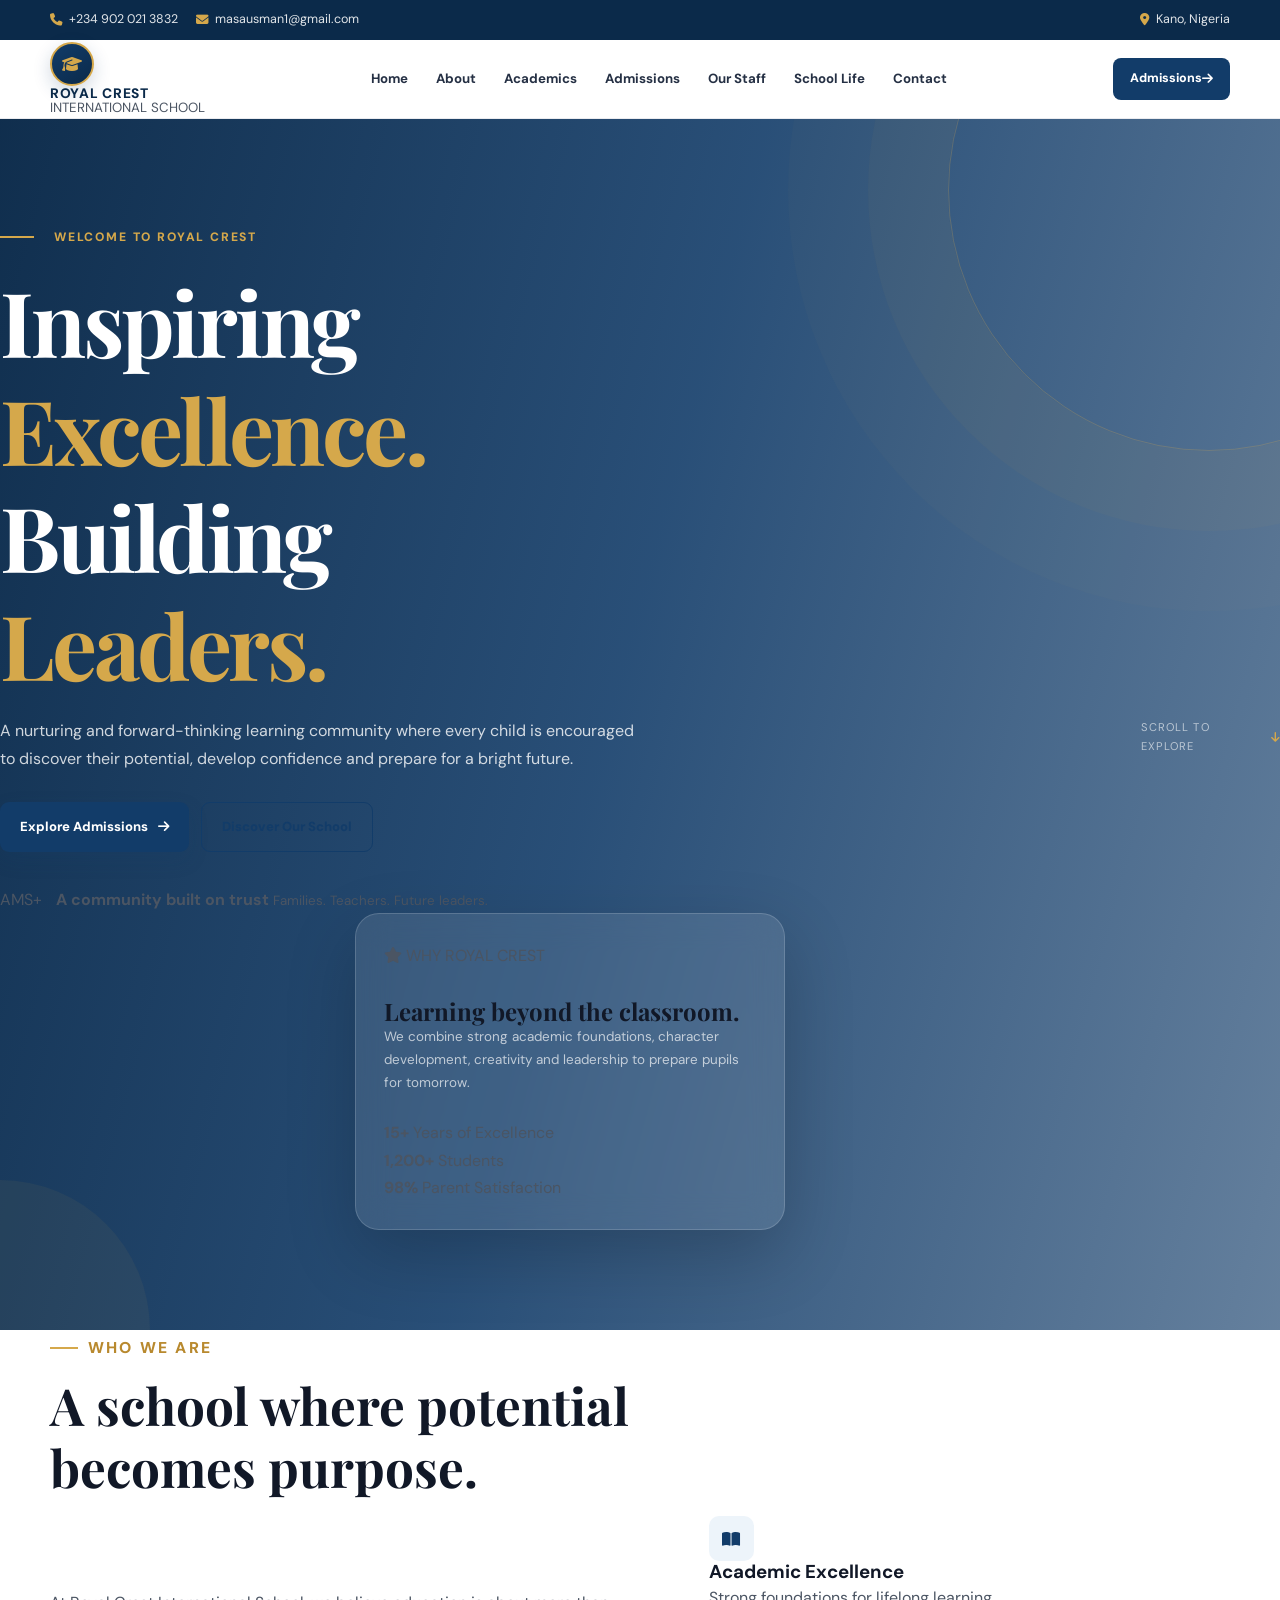
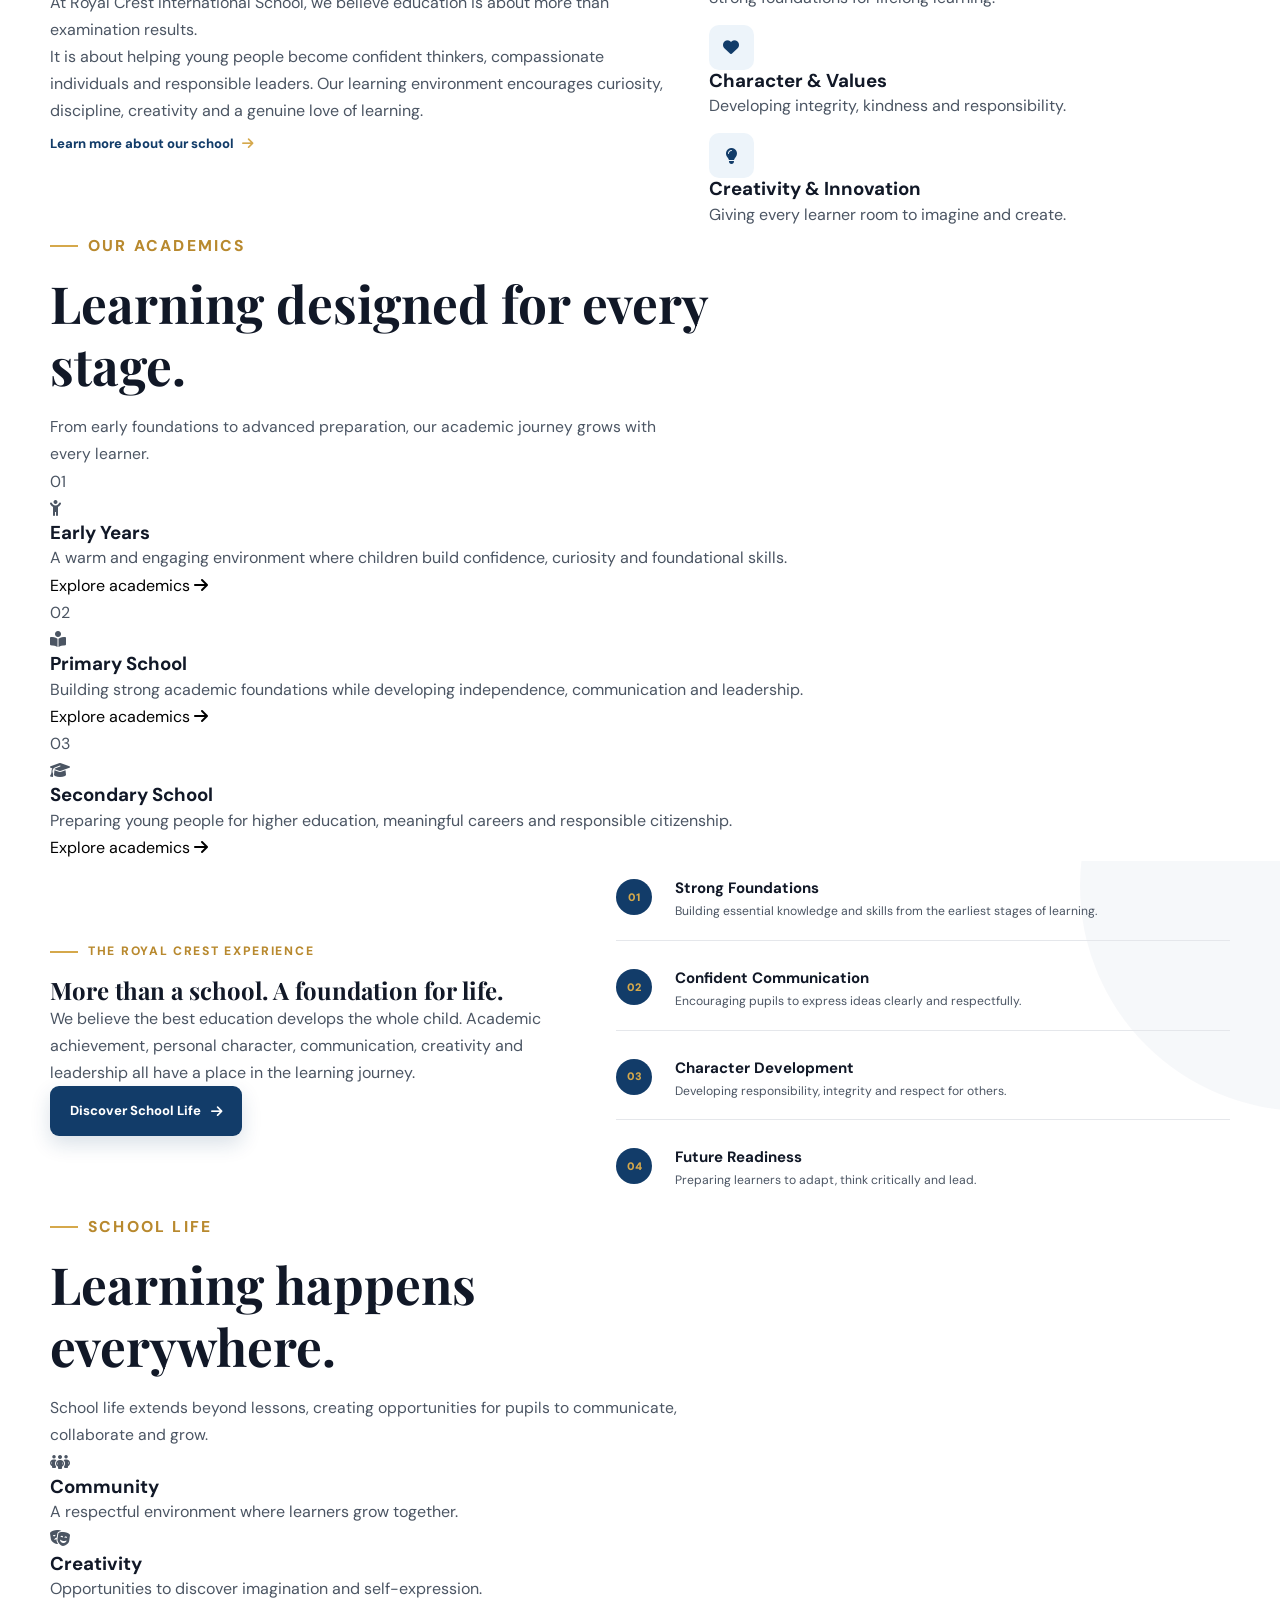
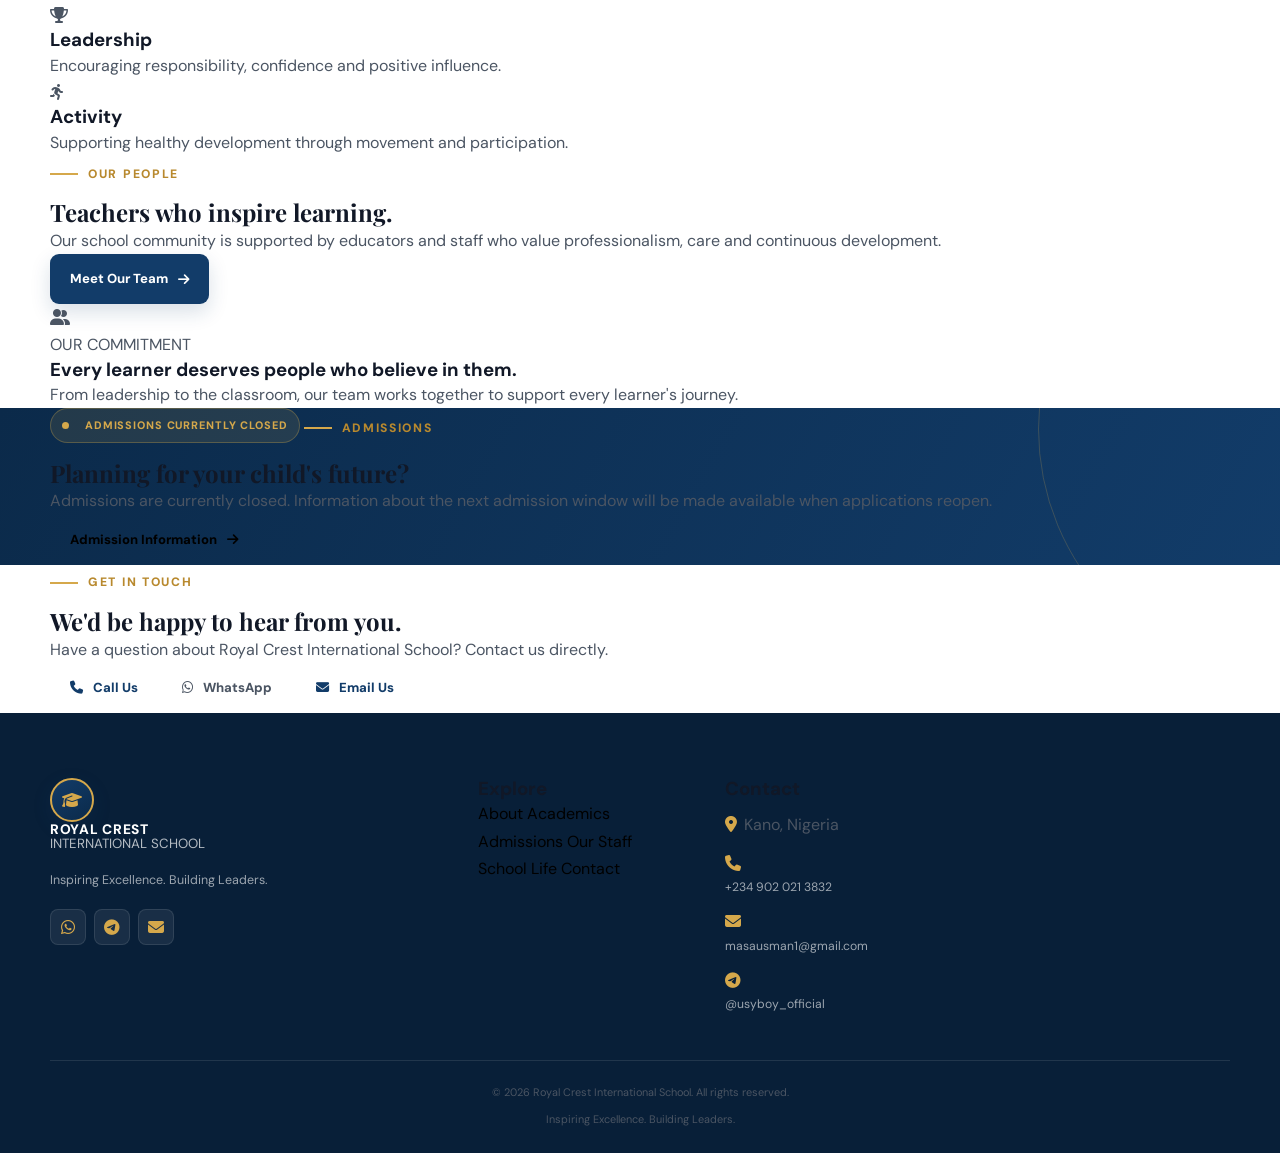
<file: index.html>
<!DOCTYPE html>
<html lang="en">

<head>

    <meta charset="UTF-8">

    <meta
        name="viewport"
        content="width=device-width, initial-scale=1.0"
    >

    <meta
        name="description"
        content="Royal Crest International School — Inspiring Excellence. Building Leaders."
    >

    <meta
        name="keywords"
        content="Royal Crest International School, school, education, primary school, secondary school, Kano, Nigeria"
    >

    <meta
        name="author"
        content="Royal Crest International School"
    >

    <meta
        name="theme-color"
        content="#123c69"
    >

    <title>
        Royal Crest International School | Inspiring Excellence
    </title>


    <!-- Google Fonts -->

    <link
        rel="preconnect"
        href="https://fonts.googleapis.com"
    >

    <link
        rel="preconnect"
        href="https://fonts.gstatic.com"
        crossorigin
    >

    <link
        href="https://fonts.googleapis.com/css2?family=DM+Sans:wght@400;500;600;700;800&family=Playfair+Display:wght@600;700;800&display=swap"
        rel="stylesheet"
    >


    <!-- Font Awesome -->

    <link
        rel="stylesheet"
        href="https://cdnjs.cloudflare.com/ajax/libs/font-awesome/6.5.2/css/all.min.css"
    >


    <!-- Main Stylesheet -->

    <link
        rel="stylesheet"
        href="assets/css/style.css"
    >

</head>


<body>


    <!-- =====================================================
         TOP BAR
    ====================================================== -->

    <div class="top-bar">

        <div class="container top-bar-inner">

            <div class="top-bar-left">

                <a href="tel:+2349020213832">

                    <i class="fa-solid fa-phone"></i>

                    +234 902 021 3832

                </a>


                <a href="mailto:masausman1@gmail.com">

                    <i class="fa-solid fa-envelope"></i>

                    masausman1@gmail.com

                </a>

            </div>


            <div class="top-bar-right">

                <span>

                    <i class="fa-solid fa-location-dot"></i>

                    Kano, Nigeria

                </span>

            </div>

        </div>

    </div>



    <!-- =====================================================
         HEADER
    ====================================================== -->

    <header
        class="site-header"
        id="siteHeader"
    >

        <div class="container header-inner">


            <a
                href="#home"
                class="school-logo"
                aria-label="Royal Crest International School home"
            >

                <span class="logo-mark">

                    <i class="fa-solid fa-graduation-cap"></i>

                </span>


                <span class="logo-text">

                    <strong>
                        ROYAL CREST
                    </strong>

                    <small>
                        INTERNATIONAL SCHOOL
                    </small>

                </span>

            </a>



            <!-- Navigation -->

            <nav
                class="main-nav"
                id="mainNav"
                aria-label="Main navigation"
            >

                <a
                    href="#home"
                    class="active"
                >
                    Home
                </a>


                <a
                    href="#"
                    data-info="about"
                >
                    About
                </a>


                <a
                    href="#"
                    data-info="academics"
                >
                    Academics
                </a>


                <a
                    href="#"
                    data-info="admissions"
                >
                    Admissions
                </a>


                <a
                    href="#"
                    data-info="staff"
                >
                    Our Staff
                </a>


                <a
                    href="#"
                    data-info="school-life"
                >
                    School Life
                </a>


                <a
                    href="#"
                    data-info="contact"
                >
                    Contact
                </a>

            </nav>



            <!-- Header CTA -->

            <button
                type="button"
                class="header-cta info-trigger"
                data-info="admissions"
            >

                <span>
                    Admissions
                </span>

                <i class="fa-solid fa-arrow-right"></i>

            </button>



            <!-- Mobile Menu -->

            <button
                type="button"
                class="menu-toggle"
                id="menuToggle"
                aria-label="Open navigation menu"
                aria-expanded="false"
                aria-controls="mainNav"
            >

                <span></span>
                <span></span>
                <span></span>

            </button>

        </div>

    </header>



    <main id="home">


        <!-- =================================================
             HERO
        ================================================== -->

        <section class="hero">

            <div class="hero-background"></div>

            <div class="hero-overlay"></div>


            <div class="container hero-content">


                <div class="hero-copy reveal">

                    <p class="hero-eyebrow">

                        <span></span>

                        WELCOME TO ROYAL CREST

                    </p>


                    <h1>

                        Inspiring
                        <span>Excellence.</span>

                        Building
                        <span>Leaders.</span>

                    </h1>


                    <p class="hero-description">

                        A nurturing and forward-thinking learning
                        community where every child is encouraged
                        to discover their potential, develop
                        confidence and prepare for a bright future.

                    </p>


                    <div class="hero-actions">

                        <button
                            type="button"
                            class="btn btn-primary info-trigger"
                            data-info="admissions"
                        >

                            Explore Admissions

                            <i class="fa-solid fa-arrow-right"></i>

                        </button>


                        <button
                            type="button"
                            class="btn btn-outline"
                            data-info="about"
                        >

                            Discover Our School

                        </button>

                    </div>


                    <div class="hero-trust">

                        <div class="trust-avatars">

                            <span>A</span>
                            <span>M</span>
                            <span>S</span>
                            <span>+</span>

                        </div>


                        <div>

                            <strong>
                                A community built on trust
                            </strong>

                            <small>
                                Families. Teachers. Future leaders.
                            </small>

                        </div>

                    </div>

                </div>



                <!-- Hero Card -->

                <div class="hero-card reveal">

                    <div class="hero-card-top">

                        <span>

                            <i class="fa-solid fa-star"></i>

                            WHY ROYAL CREST

                        </span>


                        <i class="fa-solid fa-arrow-up-right"></i>

                    </div>


                    <h2>
                        Learning beyond
                        the classroom.
                    </h2>


                    <p>

                        We combine strong academic foundations,
                        character development, creativity and
                        leadership to prepare pupils for tomorrow.

                    </p>


                    <div class="hero-card-stats">

                        <div>

                            <strong>
                                15+
                            </strong>

                            <span>
                                Years of Excellence
                            </span>

                        </div>


                        <div>

                            <strong>
                                1,200+
                            </strong>

                            <span>
                                Students
                            </span>

                        </div>


                        <div>

                            <strong>
                                98%
                            </strong>

                            <span>
                                Parent Satisfaction
                            </span>

                        </div>

                    </div>

                </div>

            </div>


            <a
                href="#welcome"
                class="hero-scroll"
            >

                <span>
                    Scroll to explore
                </span>

                <i class="fa-solid fa-arrow-down"></i>

            </a>

        </section>



        <!-- =================================================
             WELCOME
        ================================================== -->

        <section
            class="welcome-section section-padding"
            id="welcome"
        >

            <div class="container">


                <div class="section-heading reveal">

                    <p class="section-eyebrow">
                        WHO WE ARE
                    </p>


                    <h2>

                        A school where
                        <span>
                            potential becomes purpose.
                        </span>

                    </h2>

                </div>


                <div class="welcome-grid">


                    <div class="welcome-content reveal">

                        <p class="lead-text">

                            At Royal Crest International School,
                            we believe education is about more than
                            examination results.

                        </p>


                        <p>

                            It is about helping young people become
                            confident thinkers, compassionate
                            individuals and responsible leaders.
                            Our learning environment encourages
                            curiosity, discipline, creativity and
                            a genuine love of learning.

                        </p>


                        <button
                            type="button"
                            class="text-link info-trigger"
                            data-info="about"
                        >

                            Learn more about our school

                            <i class="fa-solid fa-arrow-right"></i>

                        </button>

                    </div>


                    <div class="welcome-highlights reveal">


                        <div class="highlight-item">

                            <div class="highlight-icon">

                                <i class="fa-solid fa-book-open"></i>

                            </div>

                            <div>

                                <h3>
                                    Academic Excellence
                                </h3>

                                <p>
                                    Strong foundations for lifelong learning.
                                </p>

                            </div>

                        </div>


                        <div class="highlight-item">

                            <div class="highlight-icon">

                                <i class="fa-solid fa-heart"></i>

                            </div>

                            <div>

                                <h3>
                                    Character & Values
                                </h3>

                                <p>
                                    Developing integrity, kindness and responsibility.
                                </p>

                            </div>

                        </div>


                        <div class="highlight-item">

                            <div class="highlight-icon">

                                <i class="fa-solid fa-lightbulb"></i>

                            </div>

                            <div>

                                <h3>
                                    Creativity & Innovation
                                </h3>

                                <p>
                                    Giving every learner room to imagine and create.
                                </p>

                            </div>

                        </div>

                    </div>

                </div>

            </div>

        </section>



        <!-- =================================================
             ACADEMIC PROGRAMMES
        ================================================== -->

        <section class="programs-section section-padding">

            <div class="container">


                <div class="section-heading section-heading-center reveal">

                    <p class="section-eyebrow">
                        OUR ACADEMICS
                    </p>


                    <h2>

                        Learning designed
                        <span>
                            for every stage.
                        </span>

                    </h2>


                    <p>

                        From early foundations to advanced
                        preparation, our academic journey grows
                        with every learner.

                    </p>

                </div>


                <div class="program-grid">


                    <article class="program-card reveal">

                        <div class="program-number">
                            01
                        </div>


                        <div class="program-icon">

                            <i class="fa-solid fa-child-reaching"></i>

                        </div>


                        <h3>
                            Early Years
                        </h3>


                        <p>

                            A warm and engaging environment where
                            children build confidence, curiosity
                            and foundational skills.

                        </p>


                        <button
                            type="button"
                            class="card-link info-trigger"
                            data-info="academics"
                        >

                            Explore academics

                            <i class="fa-solid fa-arrow-right"></i>

                        </button>

                    </article>



                    <article class="program-card featured reveal">

                        <div class="program-number">
                            02
                        </div>


                        <div class="program-icon">

                            <i class="fa-solid fa-book-open-reader"></i>

                        </div>


                        <h3>
                            Primary School
                        </h3>


                        <p>

                            Building strong academic foundations
                            while developing independence,
                            communication and leadership.

                        </p>


                        <button
                            type="button"
                            class="card-link info-trigger"
                            data-info="academics"
                        >

                            Explore academics

                            <i class="fa-solid fa-arrow-right"></i>

                        </button>

                    </article>



                    <article class="program-card reveal">

                        <div class="program-number">
                            03
                        </div>


                        <div class="program-icon">

                            <i class="fa-solid fa-graduation-cap"></i>

                        </div>


                        <h3>
                            Secondary School
                        </h3>


                        <p>

                            Preparing young people for higher
                            education, meaningful careers and
                            responsible citizenship.

                        </p>


                        <button
                            type="button"
                            class="card-link info-trigger"
                            data-info="academics"
                        >

                            Explore academics

                            <i class="fa-solid fa-arrow-right"></i>

                        </button>

                    </article>

                </div>

            </div>

        </section>



        <!-- =================================================
             WHY CHOOSE US
        ================================================== -->

        <section class="why-section section-padding">

            <div class="container">


                <div class="why-grid">


                    <div class="why-content reveal">

                        <p class="section-eyebrow">
                            THE ROYAL CREST EXPERIENCE
                        </p>


                        <h2>

                            More than a school.
                            <span>
                                A foundation for life.
                            </span>

                        </h2>


                        <p>

                            We believe the best education develops
                            the whole child. Academic achievement,
                            personal character, communication,
                            creativity and leadership all have a
                            place in the learning journey.

                        </p>


                        <button
                            type="button"
                            class="btn btn-primary info-trigger"
                            data-info="school-life"
                        >

                            Discover School Life

                            <i class="fa-solid fa-arrow-right"></i>

                        </button>

                    </div>


                    <div class="why-features reveal">


                        <div class="why-feature">

                            <span>
                                01
                            </span>

                            <div>

                                <h3>
                                    Strong Foundations
                                </h3>

                                <p>
                                    Building essential knowledge
                                    and skills from the earliest
                                                           stages of learning.
                                </p>

                            </div>

                        </div>


                        <div class="why-feature">

                            <span>
                                02
                            </span>

                            <div>

                                <h3>
                                    Confident Communication
                                </h3>

                                <p>
                                    Encouraging pupils to express
                                    ideas clearly and respectfully.
                                </p>

                            </div>

                        </div>


                        <div class="why-feature">

                            <span>
                                03
                            </span>

                            <div>

                                <h3>
                                    Character Development
                                </h3>

                                <p>
                                    Developing responsibility,
                                    integrity and respect for others.
                                </p>

                            </div>

                        </div>


                        <div class="why-feature">

                            <span>
                                04
                            </span>

                            <div>

                                <h3>
                                    Future Readiness
                                </h3>

                                <p>
                                    Preparing learners to adapt,
                                    think critically and lead.
                                </p>

                            </div>

                        </div>

                    </div>

                </div>

            </div>

        </section>



        <!-- =================================================
             SCHOOL LIFE PREVIEW
        ================================================== -->

        <section class="experience-section section-padding">

            <div class="container">


                <div class="section-heading section-heading-center reveal">

                    <p class="section-eyebrow">
                        SCHOOL LIFE
                    </p>


                    <h2>

                        Learning happens
                        <span>
                            everywhere.
                        </span>

                    </h2>


                    <p>

                        School life extends beyond lessons,
                        creating opportunities for pupils to
                        communicate, collaborate and grow.

                    </p>

                </div>


                <div class="experience-grid">


                    <div class="experience-card reveal">

                        <div class="experience-icon">

                            <i class="fa-solid fa-people-group"></i>

                        </div>

                        <h3>
                            Community
                        </h3>

                        <p>
                            A respectful environment where
                            learners grow together.
                        </p>

                    </div>


                    <div class="experience-card reveal">

                        <div class="experience-icon">

                            <i class="fa-solid fa-masks-theater"></i>

                        </div>

                        <h3>
                            Creativity
                        </h3>

                        <p>
                            Opportunities to discover imagination
                            and self-expression.
                        </p>

                    </div>


                    <div class="experience-card reveal">

                        <div class="experience-icon">

                            <i class="fa-solid fa-trophy"></i>

                        </div>

                        <h3>
                            Leadership
                        </h3>

                        <p>
                            Encouraging responsibility, confidence
                            and positive influence.
                        </p>

                    </div>


                    <div class="experience-card reveal">

                        <div class="experience-icon">

                            <i class="fa-solid fa-person-running"></i>

                        </div>

                        <h3>
                            Activity
                        </h3>

                        <p>
                            Supporting healthy development through
                            movement and participation.
                        </p>

                    </div>

                </div>

            </div>

        </section>



        <!-- =================================================
             STAFF PREVIEW
        ================================================== -->

        <section class="staff-preview section-padding">

            <div class="container">


                <div class="staff-preview-grid">


                    <div class="staff-preview-content reveal">

                        <p class="section-eyebrow">
                            OUR PEOPLE
                        </p>


                        <h2>

                            Teachers who
                            <span>
                                inspire learning.
                            </span>

                        </h2>


                        <p>

                            Our school community is supported by
                            educators and staff who value
                            professionalism, care and continuous
                            development.

                        </p>


                        <button
                            type="button"
                            class="btn btn-primary info-trigger"
                            data-info="staff"
                        >

                            Meet Our Team

                            <i class="fa-solid fa-arrow-right"></i>

                        </button>

                    </div>


                    <div class="staff-preview-card reveal">

                        <div class="staff-mini-icon">

                            <i class="fa-solid fa-user-group"></i>

                        </div>


                        <span>
                            OUR COMMITMENT
                        </span>


                        <h3>
                            Every learner deserves
                            people who believe in them.
                        </h3>


                        <p>
                            From leadership to the classroom,
                            our team works together to support
                            every learner's journey.
                        </p>

                    </div>

                </div>

            </div>

        </section>



        <!-- =================================================
             ADMISSIONS
        ================================================== -->

        <section class="admissions-section section-padding">

            <div class="container">


                <div class="admissions-card reveal">


                    <div class="admissions-status">

                        <span class="status-dot"></span>

                        ADMISSIONS CURRENTLY CLOSED

                    </div>


                    <p class="section-eyebrow">
                        ADMISSIONS
                    </p>


                    <h2>

                        Planning for your
                        <span>
                            child's future?
                        </span>

                    </h2>


                    <p>

                        Admissions are currently closed.
                        Information about the next admission
                        window will be made available when
                        applications reopen.

                    </p>


                    <button
                        type="button"
                        class="btn btn-gold info-trigger"
                        data-info="admissions"
                    >

                        Admission Information

                        <i class="fa-solid fa-arrow-right"></i>

                    </button>

                </div>

            </div>

        </section>



        <!-- =================================================
             CONTACT CTA
        ================================================== -->

        <section class="contact-cta">

            <div class="container">

                <div class="contact-cta-inner">


                    <div>

                        <p class="section-eyebrow">
                            GET IN TOUCH
                        </p>


                        <h2>
                            We'd be happy to
                            hear from you.
                        </h2>


                        <p>
                            Have a question about Royal Crest
                            International School? Contact us directly.
                        </p>

                    </div>


                    <div class="contact-buttons">

                        <a
                            href="tel:+2349020213832"
                            class="btn btn-light"
                        >

                            <i class="fa-solid fa-phone"></i>

                            Call Us

                        </a>


                        <a
                            href="https://wa.me/2349020213832?text=Hello%20Royal%20Crest%20International%20School%2C%20I%20would%20like%20to%20make%20an%20enquiry."
                            target="_blank"
                            rel="noopener noreferrer"
                            class="btn btn-whatsapp"
                        >

                            <i class="fa-brands fa-whatsapp"></i>

                            WhatsApp

                        </a>


                        <a
                            href="mailto:masausman1@gmail.com?subject=Royal%20Crest%20International%20School%20Enquiry"
                            class="btn btn-light"
                        >

                            <i class="fa-solid fa-envelope"></i>

                            Email Us

                        </a>

                    </div>

                </div>

            </div>

        </section>

    </main>



    <!-- =====================================================
         FOOTER
    ====================================================== -->

    <footer class="site-footer">

        <div class="container">


            <div class="footer-grid">


                <div class="footer-brand">

                    <a
                        href="#home"
                        class="school-logo"
                    >

                        <span class="logo-mark">

                            <i class="fa-solid fa-graduation-cap"></i>

                        </span>


                        <span class="logo-text">

                            <strong>
                                ROYAL CREST
                            </strong>

                            <small>
                                INTERNATIONAL SCHOOL
                            </small>

                        </span>

                    </a>


                    <p>
                        Inspiring Excellence. Building Leaders.
                    </p>


                    <div class="footer-socials">

                        <a
                            href="https://wa.me/2349020213832"
                            target="_blank"
                            rel="noopener noreferrer"
                            aria-label="WhatsApp"
                        >

                            <i class="fa-brands fa-whatsapp"></i>

                        </a>


                        <a
                            href="https://t.me/usyboy_official"
                            target="_blank"
                            rel="noopener noreferrer"
                            aria-label="Telegram"
                        >

                            <i class="fa-brands fa-telegram"></i>

                        </a>


                        <a
                            href="mailto:masausman1@gmail.com"
                            aria-label="Email"
                        >

                            <i class="fa-solid fa-envelope"></i>

                        </a>

                    </div>

                </div>



                <div class="footer-links">

                    <h3>
                        Explore
                    </h3>


                    <button
                        type="button"
                        data-info="about"
                    >
                        About
                    </button>


                    <button
                        type="button"
                        data-info="academics"
                    >
                        Academics
                    </button>


                    <button
                        type="button"
                        data-info="admissions"
                    >
                        Admissions
                    </button>


                    <button
                        type="button"
                        data-info="staff"
                    >
                        Our Staff
                    </button>


                    <button
                        type="button"
                        data-info="school-life"
                    >
                        School Life
                    </button>


                    <button
                        type="button"
                        data-info="contact"
                    >
                        Contact
                    </button>

                </div>



                <div class="footer-contact">

                    <h3>
                        Contact
                    </h3>


                    <p>

                        <i class="fa-solid fa-location-dot"></i>

                        Kano, Nigeria

                    </p>


                    <p>

                        <i class="fa-solid fa-phone"></i>

                        <a href="tel:+2349020213832">
                            +234 902 021 3832
                        </a>

                    </p>


                    <p>

                        <i class="fa-solid fa-envelope"></i>

                        <a href="mailto:masausman1@gmail.com">
                            masausman1@gmail.com
                        </a>

                    </p>


                    <p>

                        <i class="fa-brands fa-telegram"></i>

                        <a
                            href="https://t.me/usyboy_official"
                            target="_blank"
                            rel="noopener noreferrer"
                        >
                            @usyboy_official
                        </a>

                    </p>

                </div>

            </div>



            <div class="footer-bottom">

                <p>

                    &copy;

                    <span id="current-year">
                        2026
                    </span>

                    Royal Crest International School.
                    All rights reserved.

                </p>


                <p>
                    Inspiring Excellence. Building Leaders.
                </p>

            </div>

        </div>

    </footer>



    <!-- =====================================================
         INFORMATION MODAL
    ====================================================== -->

    <div
        class="info-modal"
        id="infoModal"
        aria-hidden="true"
    >

        <div
            class="modal-overlay"
            data-close-modal
        ></div>


        <div
            class="info-modal-box"
            role="dialog"
            aria-modal="true"
            aria-labelledby="modalTitle"
        >

            <button
                type="button"
                class="modal-close"
                id="modalClose"
                aria-label="Close information"
            >

                <i class="fa-solid fa-xmark"></i>

            </button>


            <div class="modal-icon">

                <i
                    class="fa-solid fa-circle-info"
                    id="modalIcon"
                ></i>

            </div>


            <p
                class="modal-eyebrow"
                id="modalEyebrow"
            >
                ROYAL CREST
            </p>


            <h2 id="modalTitle">
                Information
            </h2>


            <div
                class="modal-content"
                id="modalContent"
            ></div>


            <button
                type="button"
                class="btn btn-primary modal-action"
                data-close-modal
            >

                Close

                <i class="fa-solid fa-check"></i>

            </button>

        </div>

    </div>



    <script src="assets/js/main.js"></script>

</body>

</html>
</file>
<file: assets/css/style.css>
/* =========================================================
   ROYAL CREST INTERNATIONAL SCHOOL
   Main Stylesheet
   Premium Single-Page School Website
   ========================================================= */


/* =========================================================
   1. ROOT VARIABLES
   ========================================================= */

:root {

    --primary: #123c69;
    --primary-dark: #0b2a4a;
    --primary-light: #1c568e;

    --accent: #d5a84b;
    --accent-dark: #b8892e;

    --dark: #111827;
    --dark-soft: #253044;

    --white: #ffffff;

    --light: #f6f8fb;
    --light-blue: #edf4fa;

    --text: #4b5563;
    --text-light: #6b7280;

    --border: #e5e7eb;

    --success: #2f7d5a;

    --container: 1180px;

    --shadow-sm:
        0 6px 20px rgba(17, 24, 39, 0.06);

    --shadow:
        0 14px 40px rgba(17, 24, 39, 0.10);

    --shadow-lg:
        0 24px 70px rgba(11, 42, 74, 0.18);

    --radius-sm: 8px;
    --radius: 14px;
    --radius-lg: 24px;

    --transition:
        all 0.3s ease;
}


/* =========================================================
   2. RESET
   ========================================================= */

* {
    margin: 0;
    padding: 0;
    box-sizing: border-box;
}


html {
    scroll-behavior: smooth;
}


body {
    font-family:
        "DM Sans",
        Arial,
        Helvetica,
        sans-serif;

    color: var(--text);
    background: var(--white);

    line-height: 1.7;

    overflow-x: hidden;
}


body.modal-open {
    overflow: hidden;
}


img {
    display: block;
    max-width: 100%;
}


a {
    color: inherit;
    text-decoration: none;
}


button,
a {
    -webkit-tap-highlight-color: transparent;
}


button {
    border: none;
    background: none;
    font: inherit;
    cursor: pointer;
}


ul {
    list-style: none;
}


section {
    scroll-margin-top: 90px;
}


/* =========================================================
   3. GLOBAL CONTAINER
   ========================================================= */

.container {
    width: min(
        calc(100% - 32px),
        var(--container)
    );

    margin-inline: auto;
}


/* =========================================================
   4. TYPOGRAPHY
   ========================================================= */

h1,
h2,
h3,
h4 {
    color: var(--dark);
    line-height: 1.2;
}


h1,
h2 {
    font-family:
        "Playfair Display",
        Georgia,
        serif;
}


p {
    color: var(--text);
}


.section-eyebrow {
    display: inline-flex;
    align-items: center;
    gap: 10px;

    margin-bottom: 14px;

    color: var(--accent-dark);

    font-size: 0.76rem;
    font-weight: 800;

    letter-spacing: 0.14em;
    text-transform: uppercase;
}


.section-eyebrow::before {
    content: "";

    width: 28px;
    height: 2px;

    background: var(--accent);
}


.section-heading {
    max-width: 720px;
}


.section-heading h2 {
    margin-bottom: 18px;

    font-size: clamp(
        2rem,
        6vw,
        3.2rem
    );
}


.section-heading p {
    max-width: 650px;

    font-size: 0.98rem;
}


.section-heading.center {
    margin-inline: auto;
    text-align: center;
}


.section-heading.center p {
    margin-inline: auto;
}


/* =========================================================
   5. TOP BAR
   ========================================================= */

.top-bar {
    background: var(--primary-dark);
    color: rgba(255, 255, 255, 0.88);

    font-size: 0.78rem;
}


.top-bar .container {
    min-height: 40px;

    display: flex;
    align-items: center;
    justify-content: space-between;

    gap: 18px;
}


.top-bar-left,
.top-bar-right {
    display: flex;
    align-items: center;
    gap: 18px;
}


.top-bar a,
.top-bar span {
    display: inline-flex;
    align-items: center;
    gap: 7px;

    transition: var(--transition);
}


.top-bar a:hover {
    color: var(--accent);
}


.top-bar i {
    color: var(--accent);
}


/* =========================================================
   6. HEADER
   ========================================================= */

.site-header {
    position: sticky;
    top: 0;
    z-index: 900;

    background: rgba(255, 255, 255, 0.96);

    border-bottom: 1px solid rgba(
        229,
        231,
        235,
        0.8
    );

    backdrop-filter: blur(14px);

    transition: var(--transition);
}


.site-header.scrolled {
    box-shadow: var(--shadow-sm);
}


.header-inner {
    min-height: 78px;

    display: flex;
    align-items: center;
    justify-content: space-between;

    gap: 20px;
}


/* =========================================================
   7. LOGO
   ========================================================= */

.logo {
    display: inline-flex;
    align-items: center;
    gap: 12px;

    flex-shrink: 0;
}


.logo-mark {
    width: 44px;
    height: 44px;

    display: grid;
    place-items: center;

    background:
        linear-gradient(
            145deg,
            var(--primary),
            var(--primary-dark)
        );

    color: var(--accent);

    border: 2px solid var(--accent);

    border-radius: 50%;

    font-family:
        "Playfair Display",
        Georgia,
        serif;

    font-size: 1rem;
    font-weight: 700;

    box-shadow:
        0 6px 18px rgba(
            18,
            60,
            105,
            0.2
        );
}


.logo-text {
    display: flex;
    flex-direction: column;

    line-height: 1.1;
}


.logo-text strong {
    color: var(--primary-dark);

    font-size: 0.86rem;
    font-weight: 800;

    letter-spacing: 0.05em;
    text-transform: uppercase;
}


.logo-text span {
    margin-top: 3px;

    color: var(--text-light);

    font-size: 0.66rem;

    letter-spacing: 0.05em;
}


/* =========================================================
   8. DESKTOP NAVIGATION
   ========================================================= */

.main-nav {
    display: flex;
    align-items: center;
    gap: 4px;
}


.main-nav a,
.main-nav button {
    position: relative;

    padding: 10px 12px;

    color: var(--dark-soft);

    font-size: 0.83rem;
    font-weight: 700;

    transition: var(--transition);
}


.main-nav a::after,
.main-nav button::after {
    content: "";

    position: absolute;

    left: 12px;
    right: 12px;
    bottom: 4px;

    height: 2px;

    background: var(--accent);

    transform: scaleX(0);
    transform-origin: center;

    transition: var(--transition);
}


.main-nav a:hover,
.main-nav button:hover {
    color: var(--primary);
}


.main-nav a:hover::after,
.main-nav button:hover::after {
    transform: scaleX(1);
}


/* =========================================================
   9. HEADER CTA
   ========================================================= */

.header-cta {
    display: inline-flex;
    align-items: center;
    justify-content: center;

    min-height: 42px;

    padding: 0 17px;

    background: var(--primary);

    color: var(--white);

    border-radius: 8px;

    font-size: 0.78rem;
    font-weight: 800;

    transition: var(--transition);

    white-space: nowrap;
}


.header-cta:hover {
    background: var(--primary-dark);

    transform: translateY(-2px);

    box-shadow:
        0 8px 20px rgba(
            18,
            60,
            105,
            0.18
        );
}


/* =========================================================
   10. MOBILE MENU BUTTON
   ========================================================= */

.menu-toggle {
    width: 44px;
    height: 44px;

    display: none;
    place-items: center;

    color: var(--primary);

    border: 1px solid var(--border);
    border-radius: 9px;

    background: var(--white);

    font-size: 1.1rem;

    transition: var(--transition);
}


.menu-toggle:hover {
    border-color: var(--accent);
}


/* =========================================================
   11. BUTTONS
   ========================================================= */

.btn {
    min-height: 50px;

    display: inline-flex;
    align-items: center;
    justify-content: center;
    gap: 10px;

    padding: 0 20px;

    border-radius: 9px;

    font-size: 0.82rem;
    font-weight: 800;

    transition: var(--transition);
}


.btn-primary {
    background: var(--primary);

    color: var(--white);

    box-shadow:
        0 8px 20px rgba(
            18,
            60,
            105,
            0.16
        );
}


.btn-primary:hover {
    background: var(--primary-dark);

    transform: translateY(-2px);

    box-shadow:
        0 12px 28px rgba(
            18,
            60,
            105,
            0.22
        );
}


.btn-outline {
    background: transparent;

    color: var(--primary);

    border: 1px solid var(--primary);
}


.btn-outline:hover {
    background: var(--primary);

    color: var(--white);

    transform: translateY(-2px);
}


.btn-light {
    background: var(--white);

    color: var(--primary);
}


.btn-light:hover {
    transform: translateY(-2px);

    box-shadow: var(--shadow);
}


/* =========================================================
   12. HERO
   ========================================================= */

.hero {
    position: relative;

    min-height: 690px;

    display: flex;
    align-items: center;

    background:
        linear-gradient(
            105deg,
            rgba(11, 42, 74, 0.98) 0%,
            rgba(18, 60, 105, 0.90) 48%,
            rgba(18, 60, 105, 0.65) 100%
        );

    overflow: hidden;
}


.hero::before {
    content: "";

    position: absolute;

    width: 520px;
    height: 520px;

    right: -190px;
    top: -190px;

    border-radius: 50%;

    border: 1px solid rgba(
        213,
        168,
        75,
        0.25
    );

    box-shadow:
        0 0 0 80px rgba(
            213,
            168,
            75,
            0.035
        ),
        0 0 0 160px rgba(
            213,
            168,
            75,
            0.025
        );
}


.hero::after {
    content: "";

    position: absolute;

    width: 300px;
    height: 300px;

    left: -150px;
    bottom: -150px;

    border-radius: 50%;

    background: rgba(
        213,
        168,
        75,
        0.06
    );
}


.hero-content {
    position: relative;
    z-index: 2;

    width: 100%;

    padding: 70px 0;
}


.hero-grid {
    display: grid;

    gap: 50px;
}


.hero-copy {
    max-width: 700px;
}


.hero-eyebrow {
    display: inline-flex;
    align-items: center;
    gap: 10px;

    margin-bottom: 20px;

    color: var(--accent);

    font-size: 0.76rem;
    font-weight: 800;

    letter-spacing: 0.15em;
    text-transform: uppercase;
}


.hero-eyebrow::before {
    content: "";

    width: 34px;
    height: 2px;

    background: var(--accent);
}


.hero h1 {
    margin-bottom: 20px;

    color: var(--white);

    font-size: clamp(
        2.7rem,
        9vw,
        5.4rem
    );

    letter-spacing: -0.035em;
}


.hero h1 span {
    display: block;

    color: var(--accent);
}


.hero-description {
    max-width: 650px;

    margin-bottom: 30px;

    color: rgba(
        255,
        255,
        255,
        0.80
    );

    font-size: 1rem;
}


.hero-actions {
    display: flex;
    flex-wrap: wrap;

    gap: 12px;

    margin-bottom: 34px;
}


.hero-trust {
    display: flex;
    align-items: center;
    gap: 14px;
}


.trust-avatars {
    display: flex;
}


.trust-avatar {
    width: 32px;
    height: 32px;

    display: grid;
    place-items: center;

    margin-left: -7px;

    background:
        linear-gradient(
            145deg,
            var(--accent),
            var(--accent-dark)
        );

    color: var(--primary-dark);

    border: 2px solid var(--primary-dark);
    border-radius: 50%;

    font-size: 0.68rem;
    font-weight: 900;
}


.trust-avatar:first-child {
    margin-left: 0;
}


.hero-trust p {
    color: rgba(
        255,
        255,
        255,
        0.75
    );

    font-size: 0.75rem;
}


.hero-card {
    position: relative;

    max-width: 410px;

    margin-inline: auto;

    padding: 28px;

    background: rgba(
        255,
        255,
        255,
        0.10
    );

    border: 1px solid rgba(
        255,
        255,
        255,
        0.16
    );

    border-radius: var(--radius-lg);

    backdrop-filter: blur(16px);

    box-shadow:
        0 25px 70px rgba(
            0,
            0,
            0,
            0.20
        );
}


.hero-card-top {
    display: flex;
    align-items: center;
    justify-content: space-between;

    margin-bottom: 28px;
}


.hero-card-label {
    color: rgba(
        255,
        255,
        255,
        0.65
    );

    font-size: 0.72rem;

    letter-spacing: 0.12em;
    text-transform: uppercase;
}


.hero-card-icon {
    width: 42px;
    height: 42px;

    display: grid;
    place-items: center;

    background: rgba(
        213,
        168,
        75,
        0.15
    );

    color: var(--accent);

    border: 1px solid rgba(
        213,
        168,
        75,
        0.35
    );

    border-radius: 10px;
}


.hero-card h3 {
    margin-bottom: 8px;

    color: var(--white);

    font-family:
        "Playfair Display",
        Georgia,
        serif;

    font-size: 1.65rem;
}


.hero-card > p {
    margin-bottom: 25px;

    color: rgba(
        255,
        255,
        255,
        0.68
    );

    font-size: 0.84rem;
}


.hero-stats {
    display: grid;

    grid-template-columns:
        repeat(3, 1fr);

    gap: 10px;
}


.hero-stat {
    padding: 15px 10px;

    background: rgba(
        255,
        255,
        255,
        0.07
    );

    border-radius: 10px;

    text-align: center;
}


.hero-stat strong {
    display: block;

    color: var(--accent);

    font-family:
        "Playfair Display",
        Georgia,
        serif;

    font-size: 1.45rem;
}


.hero-stat span {
    display: block;

    margin-top: 2px;

    color: rgba(
        255,
        255,
        255,
        0.62
    );

    font-size: 0.62rem;

    text-transform: uppercase;
    letter-spacing: 0.08em;
}


/* =========================================================
   13. SCROLL INDICATOR
   ========================================================= */

.hero-scroll {
    display: inline-flex;
    align-items: center;
    gap: 8px;

    margin-top: 26px;

    color: rgba(
        255,
        255,
        255,
        0.60
    );

    font-size: 0.7rem;

    text-transform: uppercase;
    letter-spacing: 0.1em;
}


.hero-scroll i {
    color: var(--accent);
}


/* =========================================================
   14. SECTION BASE
   ========================================================= */

.section {
    padding: 85px 0;
}


.section-light {
    background: var(--light);
}


.section-blue {
    background: var(--light-blue);
}


.section-dark {
    background: var(--primary-dark);
}


/* =========================================================
   15. WELCOME SECTION
   ========================================================= */

.welcome-grid {
    display: grid;

    gap: 45px;
}


.welcome-copy h2 {
    margin-bottom: 20px;

    font-size: clamp(
        2rem,
        6vw,
        3.2rem
    );
}


.welcome-copy > p {
    margin-bottom: 18px;

    font-size: 0.96rem;
}


.text-link {
    display: inline-flex;
    align-items: center;
    gap: 8px;

    margin-top: 8px;

    color: var(--primary);

    font-size: 0.82rem;
    font-weight: 800;

    transition: var(--transition);
}


.text-link i {
    color: var(--accent);

    transition: var(--transition);
}


.text-link:hover {
    color: var(--accent-dark);
}


.text-link:hover i {
    transform: translateX(4px);
}


.welcome-highlights {
    display: grid;

    gap: 14px;
}


.highlight-card {
    display: flex;
    align-items: flex-start;
    gap: 15px;

    padding: 20px;

    background: var(--white);

    border: 1px solid var(--border);
    border-radius: var(--radius);

    box-shadow: var(--shadow-sm);

    transition: var(--transition);
}


.highlight-card:hover {
    transform: translateY(-4px);

    border-color: rgba(
        213,
        168,
        75,
        0.45
    );

    box-shadow: var(--shadow);
}


.highlight-icon {
    width: 45px;
    height: 45px;

    flex-shrink: 0;

    display: grid;
    place-items: center;

    background: var(--light-blue);

    color: var(--primary);

    border-radius: 10px;

    font-size: 1rem;
}


.highlight-card h3 {
    margin-bottom: 5px;

    font-size: 0.96rem;
}


.highlight-card p {
    font-size: 0.78rem;
}


/* =========================================================
   16. ACADEMIC PROGRAMMES
   ========================================================= */

.programmes-grid {
    display: grid;

    gap: 18px;

    margin-top: 42px;
}


.programme-card {
    position: relative;

    padding: 27px;

    background: var(--white);

    border: 1px solid var(--border);
    border-radius: var(--radius);

    overflow: hidden;

    transition: var(--transition);
}


.programme-card::before {
    content: "";

    position: absolute;

    top: 0;
    left: 0;

    width: 100%;
    height: 4px;

    background:
        linear-gradient(
            90deg,
            var(--primary),
            var(--accent)
        );

    transform: scaleX(0);
    transform-origin: left;

    transition: var(--transition);
}


.programme-card:hover {
    transform: translateY(-5px);

    border-color: rgba(
        18,
        60,
        105,
        0.18
    );

    box-shadow: var(--shadow);
}


.programme-card:hover::before {
    transform: scaleX(1);
}


.programme-number {
    margin-bottom: 24px;

    color: var(--accent-dark);

    font-size: 0.72rem;
    font-weight: 900;

    letter-spacing: 0.1em;
}


.programme-icon {
    width: 50px;
    height: 50px;

    display: grid;
    place-items: center;

    margin-bottom: 20px;

    background: var(--light-blue);

    color: var(--primary);

    border-radius: 12px;
}


.programme-card h3 {
    margin-bottom: 10px;

    font-size: 1.25rem;
}


.programme-card p {
    margin-bottom: 20px;

    font-size: 0.82rem;
}


.programme-link {
    display: inline-flex;
    align-items: center;
    gap: 7px;

    color: var(--primary);

    font-size: 0.76rem;
    font-weight: 800;
}


.programme-link i {
    color: var(--accent);

    transition: var(--transition);
}


.programme-link:hover i {
    transform: translateX(4px);
}


/* =========================================================
   17. WHY / EXPERIENCE SECTION
   ========================================================= */

.why-section {
    position: relative;

    overflow: hidden;
}


.why-section::before {
    content: "";

    position: absolute;

    width: 450px;
    height: 450px;

    right: -250px;
    top: -200px;

    border-radius: 50%;

    background: rgba(
        18,
        60,
        105,
        0.035
    );
}


.why-grid {
    position: relative;
    z-index: 1;

    display: grid;

    gap: 45px;
}


.why-copy h2 {
    margin-bottom: 18px;

    font-size: clamp(
        2rem,
        6vw,
        3.2rem
    );
}


.why-copy > p {
    margin-bottom: 25px;

    font-size: 0.94rem;
}


.why-features {
    display: grid;

    gap: 10px;
}


.why-feature {
    display: grid;

    grid-template-columns: 45px 1fr;

    gap: 14px;

    padding: 18px 0;

    border-bottom: 1px solid var(--border);
}


.why-feature:last-child {
    border-bottom: none;
}


.why-feature > span {
    width: 36px;
    height: 36px;

    display: grid;
    place-items: center;

    background: var(--primary);

    color: var(--accent);

    border-radius: 50%;

    font-size: 0.68rem;
    font-weight: 900;
}


.why-feature h3 {
    margin-bottom: 4px;

    font-size: 0.94rem;
}


.why-feature p {
    font-size: 0.76rem;
}


/* =========================================================
   18. SCHOOL LIFE
   ========================================================= */

.life-grid {
    display: grid;

    gap: 15px;

    margin-top: 40px;
}


.life-grid {
    display: grid;

    gap: 15px;

    margin-top: 40px;
}


.life-card {
    min-height: 210px;

    position: relative;

    display: flex;
    flex-direction: column;
    justify-content: flex-end;

    padding: 24px;

    background:
        linear-gradient(
            160deg,
            var(--primary),
            var(--primary-dark)
        );

    border-radius: var(--radius);

    overflow: hidden;

    transition: var(--transition);
}


.life-card::before {
    content: "";

    position: absolute;

    width: 150px;
    height: 150px;

    top: -50px;
    right: -40px;

    border-radius: 50%;

    border: 1px solid rgba(
        213,
        168,
        75,
        0.28
    );
}


.life-card:hover {
    transform: translateY(-5px);

    box-shadow:
        0 18px 45px rgba(
            11,
            42,
            74,
            0.20
        );
}


.life-icon {
    position: absolute;

    top: 22px;
    right: 22px;

    width: 42px;
    height: 42px;

    display: grid;
    place-items: center;

    color: var(--accent);

    background: rgba(
        255,
        255,
        255,
        0.08
    );

    border: 1px solid rgba(
        255,
        255,
        255,
        0.10
    );

    border-radius: 10px;
}


.life-card h3 {
    margin-bottom: 7px;

    color: var(--white);

    font-size: 1.1rem;
}


.life-card p {
    color: rgba(
        255,
        255,
        255,
        0.67
    );

    font-size: 0.77rem;
}


/* =========================================================
   19. STAFF PREVIEW
   ========================================================= */

.staff-grid {
    display: grid;

    gap: 40px;
}


.staff-copy h2 {
    margin-bottom: 18px;

    font-size: clamp(
        2rem,
        6vw,
        3.1rem
    );
}


.staff-copy > p {
    margin-bottom: 24px;

    font-size: 0.94rem;
}


.staff-commitment {
    padding: 26px;

    background: var(--light);

    border-left: 3px solid var(--accent);

    border-radius: 0 var(--radius) var(--radius) 0;
}


.staff-commitment strong {
    display: block;

    margin-bottom: 8px;

    color: var(--primary);

    font-size: 0.84rem;
}


.staff-commitment p {
    font-size: 0.78rem;
}


.staff-visual {
    min-height: 330px;

    position: relative;

    display: flex;
    align-items: center;
    justify-content: center;

    background:
        linear-gradient(
            145deg,
            var(--primary-dark),
            var(--primary)
        );

    border-radius: var(--radius-lg);

    overflow: hidden;
}


.staff-visual::before,
.staff-visual::after {
    content: "";

    position: absolute;

    border-radius: 50%;

    border: 1px solid rgba(
        213,
        168,
        75,
        0.30
    );
}


.staff-visual::before {
    width: 270px;
    height: 270px;
}


.staff-visual::after {
    width: 390px;
    height: 390px;
}


.staff-visual-content {
    position: relative;
    z-index: 2;

    width: 125px;
    height: 125px;

    display: grid;
    place-items: center;

    background: rgba(
        255,
        255,
        255,
        0.08
    );

    color: var(--accent);

    border: 1px solid rgba(
        213,
        168,
        75,
        0.40
    );

    border-radius: 50%;

    font-size: 2.3rem;
}


/* =========================================================
   20. ADMISSIONS
   ========================================================= */

.admissions-section {
    position: relative;

    background:
        linear-gradient(
            120deg,
            var(--primary-dark),
            var(--primary)
        );

    overflow: hidden;
}


.admissions-section::before {
    content: "";

    position: absolute;

    width: 500px;
    height: 500px;

    right: -260px;
    top: -230px;

    border: 1px solid rgba(
        213,
        168,
        75,
        0.22
    );

    border-radius: 50%;
}


.admissions-inner {
    position: relative;
    z-index: 2;

    display: flex;
    flex-direction: column;

    gap: 28px;
}


.admissions-copy {
    max-width: 750px;
}


.admissions-status {
    display: inline-flex;
    align-items: center;
    gap: 8px;

    margin-bottom: 16px;

    padding: 7px 11px;

    background: rgba(
        213,
        168,
        75,
        0.12
    );

    color: var(--accent);

    border: 1px solid rgba(
        213,
        168,
        75,
        0.30
    );

    border-radius: 30px;

    font-size: 0.68rem;
    font-weight: 800;

    letter-spacing: 0.08em;
}


.admissions-status::before {
    content: "";

    width: 7px;
    height: 7px;

    background: var(--accent);

    border-radius: 50%;
}


.admissions-copy h2 {
    margin-bottom: 15px;

    color: var(--white);

    font-size: clamp(
        2rem,
        6vw,
        3.1rem
    );
}


.admissions-copy p {
    max-width: 680px;

    color: rgba(
        255,
        255,
        255,
        0.70
    );

    font-size: 0.9rem;
}


.admissions-action {
    flex-shrink: 0;
}


/* =========================================================
   21. CONTACT CTA
   ========================================================= */

.contact-section {
    padding: 65px 0;

    background: var(--light);
}


.contact-inner {
    display: grid;

    gap: 28px;
}


.contact-copy h2 {
    margin-bottom: 12px;

    font-size: clamp(
        1.8rem,
        5vw,
        2.7rem
    );
}


.contact-copy p {
    font-size: 0.86rem;
}


.contact-actions {
    display: flex;
    flex-wrap: wrap;

    gap: 10px;
}


.contact-action {
    min-height: 48px;

    display: inline-flex;
    align-items: center;
    gap: 9px;

    padding: 0 16px;

    background: var(--white);

    color: var(--primary);

    border: 1px solid var(--border);
    border-radius: 9px;

    font-size: 0.75rem;
    font-weight: 800;

    transition: var(--transition);
}


.contact-action i {
    color: var(--accent-dark);
}


.contact-action:hover {
    transform: translateY(-3px);

    border-color: var(--accent);

    box-shadow: var(--shadow-sm);
}


/* =========================================================
   22. FOOTER
   ========================================================= */

.site-footer {
    padding: 65px 0 25px;

    background: #081f38;

    color: rgba(
        255,
        255,
        255,
        0.70
    );
}


.footer-grid {
    display: grid;

    gap: 40px;

    padding-bottom: 45px;

    border-bottom: 1px solid rgba(
        255,
        255,
        255,
        0.10
    );
}


.footer-brand {
    max-width: 330px;
}


.footer-brand .logo-text strong {
    color: var(--white);
}


.footer-brand .logo-text span {
    color: rgba(
        255,
        255,
        255,
        0.48
    );
}


.footer-brand > p {
    margin: 18px 0;

    color: rgba(
        255,
        255,
        255,
        0.60
    );

    font-size: 0.78rem;
}


.footer-socials {
    display: flex;
    gap: 8px;
}


.footer-socials a {
    width: 36px;
    height: 36px;

    display: grid;
    place-items: center;

    background: rgba(
        255,
        255,
        255,
        0.07
    );

    color: var(--accent);

    border: 1px solid rgba(
        255,
        255,
        255,
        0.10
    );

    border-radius: 8px;

    transition: var(--transition);
}


.footer-socials a:hover {
    background: var(--accent);

    color: var(--primary-dark);

    transform: translateY(-2px);
}


.footer-column h3 {
    margin-bottom: 17px;

    color: var(--white);

    font-size: 0.82rem;

    text-transform: uppercase;
    letter-spacing: 0.08em;
}


.footer-column ul {
    display: grid;

    gap: 9px;
}


.footer-column button,
.footer-column a {
    color: rgba(
        255,
        255,
        255,
        0.60
    );

    font-size: 0.76rem;

    transition: var(--transition);
}


.footer-column button:hover,
.footer-column a:hover {
    color: var(--accent);

    transform: translateX(2px);
}


.footer-contact {
    display: grid;

    gap: 11px;
}


.footer-contact a,
.footer-contact span {
    display: flex;
    align-items: flex-start;
    gap: 9px;

    color: rgba(
        255,
        255,
        255,
        0.60
    );

    font-size: 0.76rem;
}


.footer-contact i {
    width: 15px;

    margin-top: 4px;

    color: var(--accent);
}


.footer-bottom {
    padding-top: 22px;

    display: flex;
    flex-direction: column;

    gap: 8px;

    text-align: center;

    color: rgba(
        255,
        255,
        255,
        0.40
    );

    font-size: 0.68rem;
}


/* =========================================================
   23. INFORMATION MODAL
   ========================================================= */

.info-modal {
    position: fixed;

    inset: 0;

    z-index: 2000;

    display: flex;
    align-items: center;
    justify-content: center;

    padding: 18px;

    visibility: hidden;
    opacity: 0;

    transition:
        opacity 0.25s ease,
        visibility 0.25s ease;
}


.info-modal.active {
    visibility: visible;
    opacity: 1;
}


.modal-overlay {
    position: absolute;

    inset: 0;

    background: rgba(
        4,
        15,
        28,
        0.72
    );

    backdrop-filter: blur(6px);
}


.info-modal-box {
    position: relative;
    z-index: 2;

    width: min(
        100%,
        720px
    );

    max-height: min(
        88vh,
        720px
    );

    overflow-y: auto;

    padding: 32px 24px 25px;

    background: var(--white);

    border-radius: var(--radius-lg);

    box-shadow:
        0 30px 90px rgba(
            0,
            0,
            0,
            0.30
        );

    transform:
        translateY(20px)
        scale(0.98);

    transition:
        transform 0.3s ease;
}


.info-modal.active .info-modal-box {
    transform:
        translateY(0)
        scale(1);
}


.modal-close {
    position: absolute;

    top: 15px;
    right: 15px;

    width: 40px;
    height: 40px;

    display: grid;
    place-items: center;

    background: var(--light);

    color: var(--dark);

    border-radius: 9px;

    transition: var(--transition);
}


.modal-close:hover {
    background: var(--primary);

    color: var(--white);
}


.modal-icon {
    width: 52px;
    height: 52px;

    display: grid;
    place-items: center;

    margin-bottom: 17px;

    background: var(--light-blue);

    color: var(--primary);

    border-radius: 12px;

    font-size: 1.15rem;
}


.modal-eyebrow {
    margin-bottom: 7px;

    color: var(--accent-dark);

    font-size: 0.68rem;
    font-weight: 900;

    letter-spacing: 0.13em;
    text-transform: uppercase;
}


.info-modal-box h2 {
    margin-bottom: 20px;

    color: var(--dark);

    font-size: clamp(
        1.8rem,
        5vw,
        2.5rem
    );
}


.modal-content {
    color: var(--text);

    font-size: 0.88rem;
}


.modal-content p {
    margin-bottom: 14px;
}


.modal-content p:last-child {
    margin-bottom: 0;
}


.modal-content h3 {
    margin: 22px 0 9px;

    color: var(--primary);

    font-size: 1rem;
}


.modal-content h3:first-child {
    margin-top: 0;
}


.modal-content ul {
    display: grid;

    gap: 9px;

    margin: 12px 0 18px;
}


.modal-content li {
    position: relative;

    padding-left: 20px;

    color: var(--text);

    font-size: 0.84rem;
}


.modal-content li::before {
    content: "";

    position: absolute;

    left: 0;
    top: 9px;

    width: 7px;
    height: 7px;

    background: var(--accent);

    border-radius: 50%;
}


.modal-contact-list {
    display: grid;

    gap: 10px;

    margin-top: 18px;
}


.modal-contact-item {
    display: flex;
    align-items: center;
    gap: 12px;

    padding: 12px 14px;

    background: var(--light);

    border-radius: 9px;
}


.modal-contact-item i {
    width: 34px;
    height: 34px;

    display: grid;
    place-items: center;

    flex-shrink: 0;

    background: var(--light-blue);

    color: var(--primary);

    border-radius: 8px;
}


.modal-contact-item span {
    font-size: 0.79rem;
}


.modal-contact-item strong {
    display: block;

    color: var(--dark);

    font-size: 0.78rem;
}


.modal-contact-item a {
    color: var(--primary);

    word-break: break-word;
}


.modal-action {
    width: 100%;

    margin-top: 24px;
}


/* =========================================================
   24. REVEAL ANIMATION
   ========================================================= */

.reveal {
    opacity: 0;

    transform: translateY(25px);

    transition:
        opacity 0.7s ease,
        transform 0.7s ease;
}


.reveal.visible {
    opacity: 1;

    transform: translateY(0);
}


/* =========================================================
   25. FOCUS ACCESSIBILITY
   ========================================================= */

a:focus-visible,
button:focus-visible {
    outline: 3px solid rgba(
        213,
        168,
        75,
        0.65
    );

    outline-offset: 3px;
}


/* =========================================================
   26. TABLET
   ========================================================= */

@media (min-width: 700px) {

    .container {
        width: min(
            calc(100% - 48px),
            var(--container)
        );
    }


    .section {
        padding: 100px 0;
    }


    .hero {
        min-height: 720px;
    }


    .hero-content {
        padding: 90px 0;
    }


    .programmes-grid {
        grid-template-columns:
            repeat(3, 1fr);
    }


    .life-grid {
        grid-template-columns:
            repeat(2, 1fr);
    }


    .footer-grid {
        grid-template-columns:
            1.5fr 1fr 1fr;
    }


    .contact-inner {
        grid-template-columns:
            1fr auto;

        align-items: center;
    }
}


/* =========================================================
   27. DESKTOP
   ========================================================= */

@media (min-width: 980px) {

    .hero-grid {
        grid-template-columns:
            minmax(0, 1.35fr)
            minmax(320px, 0.65fr);

        align-items: center;
    }


    .welcome-grid {
        grid-template-columns:
            1fr 0.85fr;

        align-items: center;
    }


    .why-grid {
        grid-template-columns:
            0.85fr 1fr;

        align-items: center;
    }


    .staff-grid {
        grid-template-columns:
            1fr 0.85fr;

        align-items: center;
    }


    .admissions-inner {
        flex-direction: row;

        align-items: center;
        justify-content: space-between;
    }


    .life-grid {
        grid-template-columns:
            repeat(4, 1fr);
    }


    .footer-grid {
        grid-template-columns:
            1.5fr 0.8fr 0.8fr 1fr;
    }
}


/* =========================================================
   28. LARGE DESKTOP
   ========================================================= */

@media (min-width: 1200px) {

    .hero {
        min-height: 760px;
    }


    .hero-content {
        padding: 100px 0;
    }


    .hero h1 {
        font-size: 5.6rem;
    }


    .hero-card {
        max-width: 430px;
    }
}


/* =========================================================
   29. MOBILE NAVIGATION
   ========================================================= */

@media (max-width: 979px) {

    .top-bar {
        display: none;
    }


    .header-inner {
        min-height: 70px;
    }


    .menu-toggle {
        display: grid;
    }


    .header-cta {
        display: none;
    }


    .main-nav {
        position: absolute;

        left: 16px;
        right: 16px;
        top: calc(100% + 8px);

        display: flex;
        flex-direction: column;
        align-items: stretch;

        padding: 10px;

        background: var(--white);

        border: 1px solid var(--border);
        border-radius: 14px;

        box-shadow: var(--shadow-lg);

        opacity: 0;
        visibility: hidden;

        transform:
            translateY(-8px);

        transition:
            opacity 0.25s ease,
            visibility 0.25s ease,
            transform 0.25s ease;
    }


    .main-nav.open {
        opacity: 1;
        visibility: visible;

        transform:
            translateY(0);
    }


    .main-nav a,
    .main-nav button {
        width: 100%;

        padding: 13px 14px;

        text-align: left;

        border-radius: 8px;
    }


    .main-nav a:hover,
    .main-nav button:hover {
        background: var(--light-blue);
    }


    .main-nav a::after,
    .main-nav button::after {
        display: none;
    }
}


/* =========================================================
   30. SMALL MOBILE
   ========================================================= */

@media (max-width: 520px) {

    .container {
        width: min(
            calc(100% - 24px),
            var(--container)
        );
    }


    .logo-text span {
        display: none;
    }


    .logo-mark {
        width: 40px;
        height: 40px;
    }


    .logo-text strong {
        font-size: 0.76rem;
    }


    .hero {
        min-height: auto;
    }


    .hero-content {
        padding: 70px 0;
    }


    .hero h1 {
        font-size: 2.65rem;
    }


    .hero-description {
        font-size: 0.9rem;
    }


    .hero-actions {
        flex-direction: column;
        align-items: stretch;
    }


    .hero-actions .btn {
        width: 100%;
    }


    .hero-card {
        padding: 22px;
    }


    .hero-stats {
        gap: 6px;
    }


    .hero-stat {
        padding: 12px 6px;
    }


    .hero-stat strong {
        font-size: 1.2rem;
    }


    .hero-stat span {
        font-size: 0.55rem;
    }


    .section {
        padding: 72px 0;
    }


    .section-heading h2,
    .welcome-copy h2,
    .why-copy h2,
    .staff-copy h2 {
        font-size: 2rem;
    }


    .programme-card {
        padding: 23px;
    }


    .contact-actions {
        flex-direction: column;
        align-items: stretch;
    }


    .contact-action {
        justify-content: center;
    }


    .info-modal {
        padding: 12px;
    }


    .info-modal-box {
        max-height: 90vh;

        padding:
            28px 18px 20px;
    }


    .modal-close {
        top: 11px;
        right: 11px;
    }


    .footer-grid {
        gap: 32px;
    }
}


/* =========================================================
   31. REDUCED MOTION
   ========================================================= */

@media (prefers-reduced-motion: reduce) {

    html {
        scroll-behavior: auto;
    }


    *,
    *::before,
    *::after {
        transition-duration: 0.01ms !important;
        animation-duration: 0.01ms !important;
        animation-iteration-count: 1 !important;
    }


    .reveal {
        opacity: 1;
        transform: none;
    }
}
</file>
